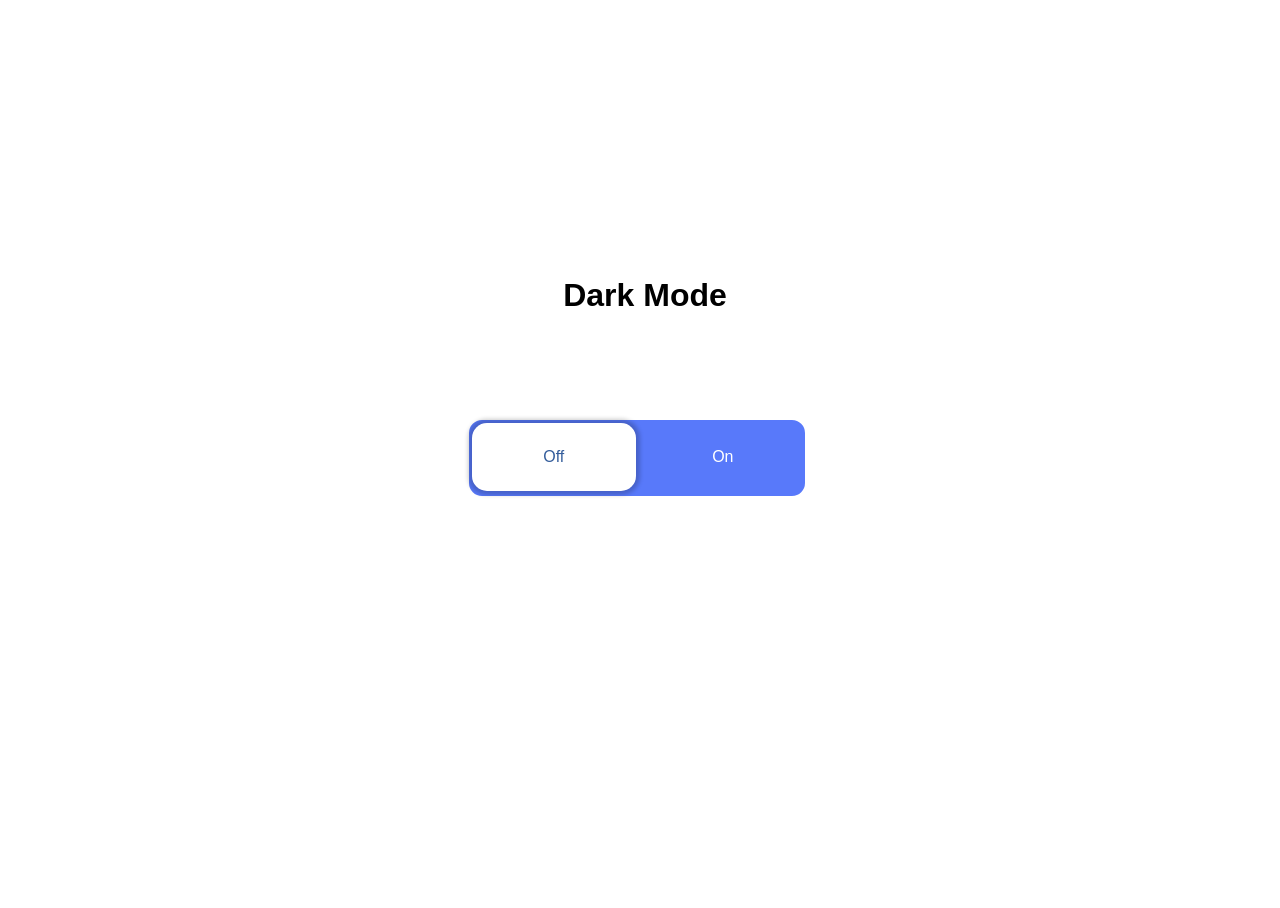
<file: login  register/img/Dark mode toggle/index.html>
<!DOCTYPE html>
<html lang="en">
<head>
    <meta charset="UTF-8">
    <meta http-equiv="X-UA-Compatible" content="IE=edge">
    <meta name="viewport" content="width=device-width, initial-scale=1.0">
    <title>Dark Mode Toggle | Helpme_coder</title>
    <link rel="stylesheet" href="style.css">
</head>
<body>
    
    <h1 style="height: 60%; margin-top: 200px; margin-left: 350px;">Dark Mode</h1>
    <div class="custom-checkbox">
        <input id="status" type="checkbox" name="status">
        <label for="status">
            <div class="status-switch" data-unchecked="Off" data-checked="On"></div>
        </label>
    </div>

    <script>
        const checkbox = document.getElementById("status");

        checkbox.addEventListener("change", function () {
            document.body.classList.toggle("dark-mode", checkbox.checked);
        });
    </script>
</body>
</html>
</file>
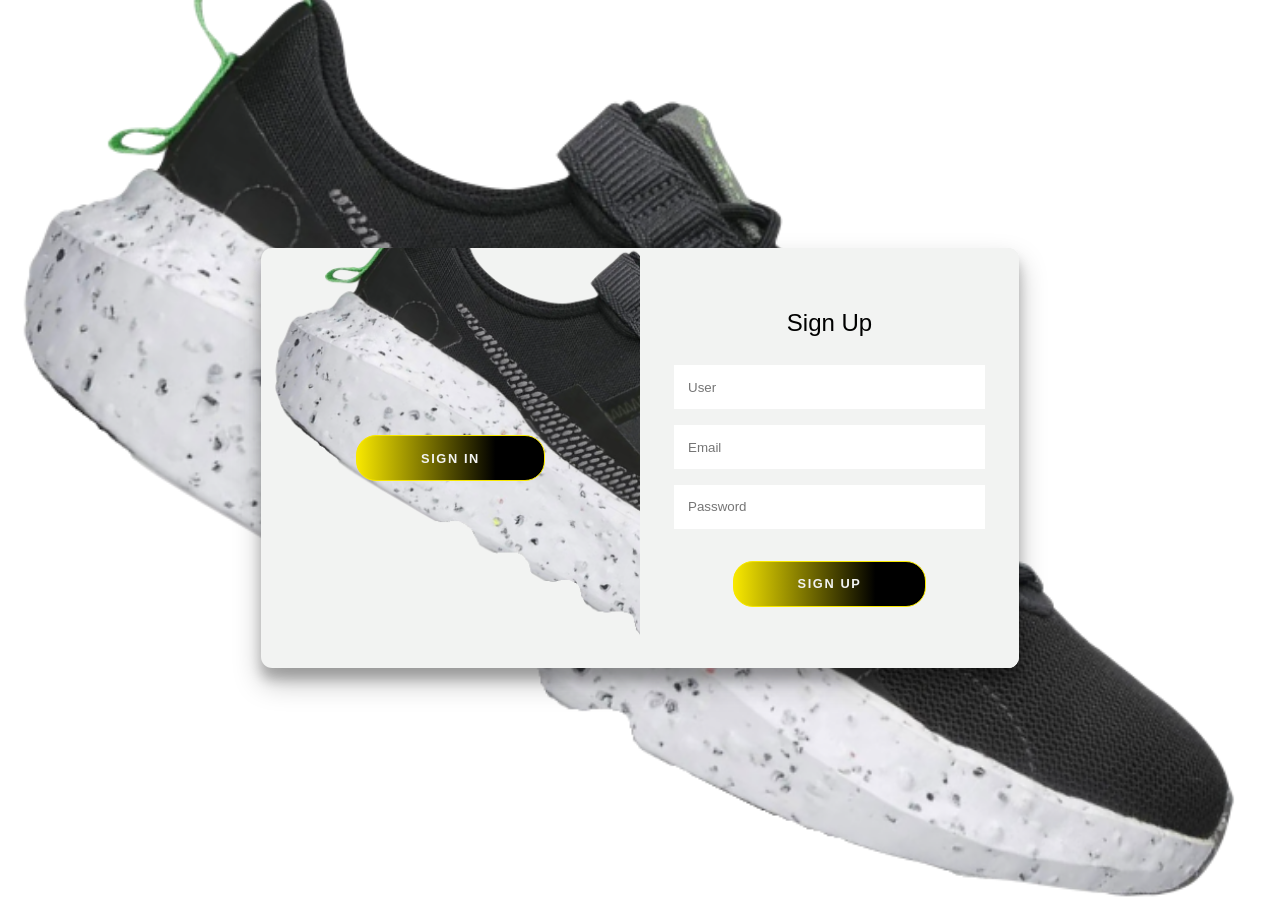
<file: sing.html>
<!DOCTYPE html>
<html lang="en">
<head>
    <meta charset="UTF-8">
    <meta name="viewport" content="width=device-width, initial-scale=1.0">
    <link rel="stylesheet" href="style23.css">
    <script defer src="main.js"></script>
    <title>Shoo Store</title>
    <link rel="icon" href="./img/shoo.png" type="image/png">
</head>
<body>
    <div class="container right-panel-active">
        <!-- Sign Up -->
        <div class="container__form container--signup">
            <form action="#" class="form" id="form1">
                <h2 class="form__title">Sign Up</h2>
                <input type="text" placeholder="User" class="input" />
                <input type="email" placeholder="Email" class="input" />
                <input type="password" placeholder="Password" class="input" />
                <button class="btn">Sign Up</button>
            </form>
        </div>
    
        <!-- Sign In -->
        <div class="container__form container--signin">
            <form action="#" class="form" id="form2">
                <h2 class="form__title">Sign In</h2>
                <input type="email" placeholder="Email" class="input" />
                <input type="password" placeholder="Password" class="input" />
                <a href="#" class="link">Forgot your password?</a>
                <button class="btn">Sign In</button>
            </form>
        </div>
    
        <!-- Overlay -->
        <div class="container__overlay">
            <div class="overlay">
                <div class="overlay__panel overlay--left">
                    <button class="btn" id="signIn">Sign In</button>
                </div>
                <div class="overlay__panel overlay--right">
                    <button class="btn" id="signUp">Sign Up</button>
                </div>
            </div>
        </div>
    </div>
</body>
</html>
</file>
<file: login  register/img/Dark mode toggle/style.css>
* {
    box-sizing: border-box;
}

html,
body {
    height: 100%;
    transition: background-color 0.3s ease-in-out, color 0.3s ease-in-out;
}

body {
    display: flex;
    justify-content: center;
    align-items: center;
    font-family: Helvetica, Arial, sans-serif;
    background-color: #fff; /* Light mode background color */
    color: #000; /* Light mode text color */
}

.custom-checkbox {
    width: 340px;
    height: 80px;
}

.custom-checkbox input#status {
    display: none;
}

.custom-checkbox input#status + label {
    height: 100%;
    width: 100%;
}

.custom-checkbox input#status + label > .status-switch {
    cursor: pointer;
    width: 100%;
    height: 100%;
    position: relative;
    background-color: #5879fa;
    color: white;
    transition: all 0.5s ease;
    padding: 3px;
    border-radius: 15px;
    border: 2px solid white;
    left: -260px;
}

.custom-checkbox input#status + label > .status-switch:before,
.custom-checkbox input#status + label > .status-switch:after {
    border-radius: 2px;
    height: calc(100% - 8px);
    width: calc(50% - 4px);
    display: flex;
    align-items: center;
    position: absolute;
    justify-content: center;
    transition: all 0.3s ease;
}

.custom-checkbox input#status + label > .status-switch:before {
    background-color: white;
    color: #355e9c;
    box-shadow: 0 0 4px 4px rgba(0, 0, 0, 0.2);
    left: 3px;
    z-index: 10;
    content: attr(data-unchecked);
    border-radius: 15px;
}

.custom-checkbox input#status + label > .status-switch:after {
    right: 0;
    content: attr(data-checked);
}

.custom-checkbox input#status:checked + label > .status-switch {
    background-color: #5879fa;
}

.custom-checkbox input#status:checked + label > .status-switch:after {
    left: 0;
    content: attr(data-unchecked);
}

.custom-checkbox input#status:checked + label > .status-switch:before {
    color: #355e9c;
    left: 50%;
    content: attr(data-checked);
}

body.dark-mode {
    background-color: #222; /* Dark mode background color */
    color: #fff; /* Dark mode text color */
}
</file>
<file: style23.css>
:root {
	/* COLORS */
  
  --white: hsl(120, 4%, 95%);
	--gray: #302d2d;
	--blue: rgb(248, 232, 0);
	--lightblue: hsl(0, 0%, 0%);
	--black: #000000;
	/* RADII */
	--button-radius: 0.7rem;

	/* SIZES */
	--max-width: 758px;
	--max-height: 420px;

	font-size: 16px;
	font-family: -apple-system, BlinkMacSystemFont, "Segoe UI", Roboto, Oxygen,
		Ubuntu, Cantarell, "Open Sans", "Helvetica Neue", sans-serif;
}

body {
	align-items: center;
	background-color: var(--black);
	background: url("./img/crater.png");
	background-attachment: fixed;
	background-position: center;
	background-repeat: no-repeat;
	background-size: cover;
	display: grid;
	height: 100vh;
	place-items: center;
    overflow: hidden;
}

.form__title {
	font-weight: 300;
	margin: 0;
	margin-bottom: 1.25rem;
}

.link {
	color: var(--gray);
	font-size: 0.9rem;
	margin: 1.5rem 0;
	text-decoration: none;
}

.container {
	background-color: var(--white);
	border-radius: var(--button-radius);
	box-shadow: 0 0.9rem 1.7rem rgba(0, 0, 0, 0.25),
		0 0.7rem 0.7rem rgba(0, 0, 0, 0.22);
	height: var(--max-height);
	max-width: var(--max-width);
	overflow: hidden;
	position: relative;
	width: 100%;
}

.container__form {
	height: 100%;
	position: absolute;
	top: 0;
	transition: all 0.6s ease-in-out;
}

.container--signin {
	left: 0;
	width: 50%;
	z-index: 2;
}

.container.right-panel-active .container--signin {
	transform: translateX(100%);
}

.container--signup {
	left: 0;
	opacity: 0;
	width: 50%;
	z-index: 1;
}

.container.right-panel-active .container--signup {
	animation: show 0.6s;
	opacity: 1;
	transform: translateX(100%);
	z-index: 5;
}

.container__overlay {
	height: 100%;
	left: 50%;
	overflow: hidden;
	position: absolute;
	top: 0;
	transition: transform 0.6s ease-in-out;
	width: 50%;
	z-index: 100;
}

.container.right-panel-active .container__overlay {
	transform: translateX(-100%);
}

.overlay {
	background-color: var(--lightblue);
	background: url("./img/crater.png");
	background-attachment: fixed;
	background-position: center;
	background-repeat: no-repeat;
	background-size: cover;
	height: 100%;
	left: -100%;
	position: relative;
	transform: translateX(0);
	transition: transform 0.6s ease-in-out;
	width: 200%;
}

.container.right-panel-active .overlay {
	transform: translateX(50%);
}

.overlay__panel {
	align-items: center;
	display: flex;
	flex-direction: column;
	height: 100%;
	justify-content: center;
	position: absolute;
	text-align: center;
	top: 0;
	transform: translateX(0);
	transition: transform 0.6s ease-in-out;
	width: 50%;
}

.overlay--left {
	transform: translateX(-20%);
}

.container.right-panel-active .overlay--left {
	transform: translateX(0);
}

.overlay--right {
	right: 0;
	transform: translateX(0);
}

.container.right-panel-active .overlay--right {
	transform: translateX(20%);
}

.btn {
	background-color: var(--blue);
	background-image: linear-gradient(90deg, var(--blue) 0%, var(--lightblue) 74%);
	border-radius: 20px;
	border: 1px solid var(--blue);
	color: var(--white);
	cursor: pointer;
	font-size: 0.8rem;
	font-weight: bold;
	letter-spacing: 0.1rem;
	padding: 0.9rem 4rem;
	text-transform: uppercase;
	transition: transform 80ms ease-in;
}

.form > .btn {
	margin-top: 1.5rem;
}

.btn:active {
	transform: scale(0.95);
}

.btn:focus {
	outline: none;
}

.form {
	background-color: var(--white);
	display: flex;
	align-items: center;
	justify-content: center;
	flex-direction: column;
	padding: 0 3rem;
	height: 100%;
	text-align: center;
}

.input {
	background-color: #fff;
	border: none;
	padding: 0.9rem 0.9rem;
	margin: 0.5rem 0;
	width: 100%;
}

@keyframes show {
	0%,
	49.99% {
		opacity: 0;
		z-index: 1;
	}

	50%,
	100% {
		opacity: 1;
		z-index: 5;
	}
}
</file>
